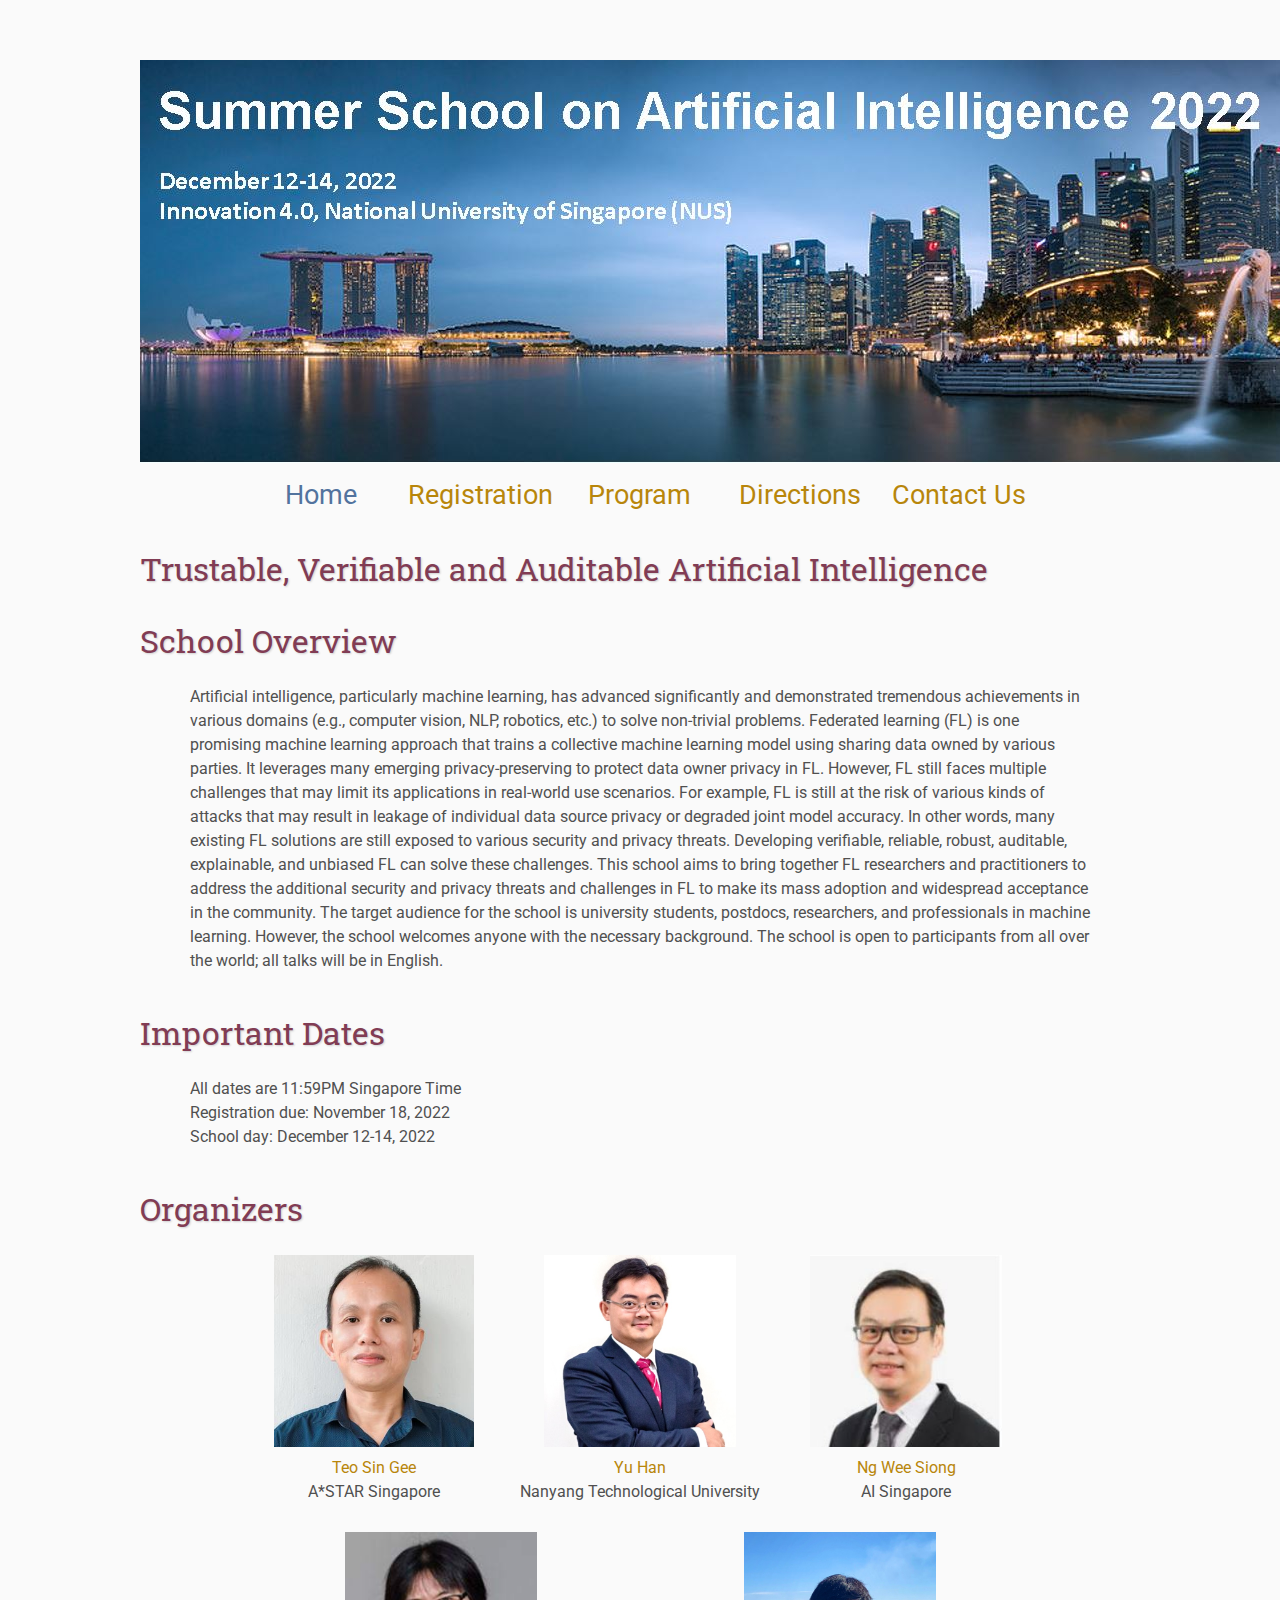
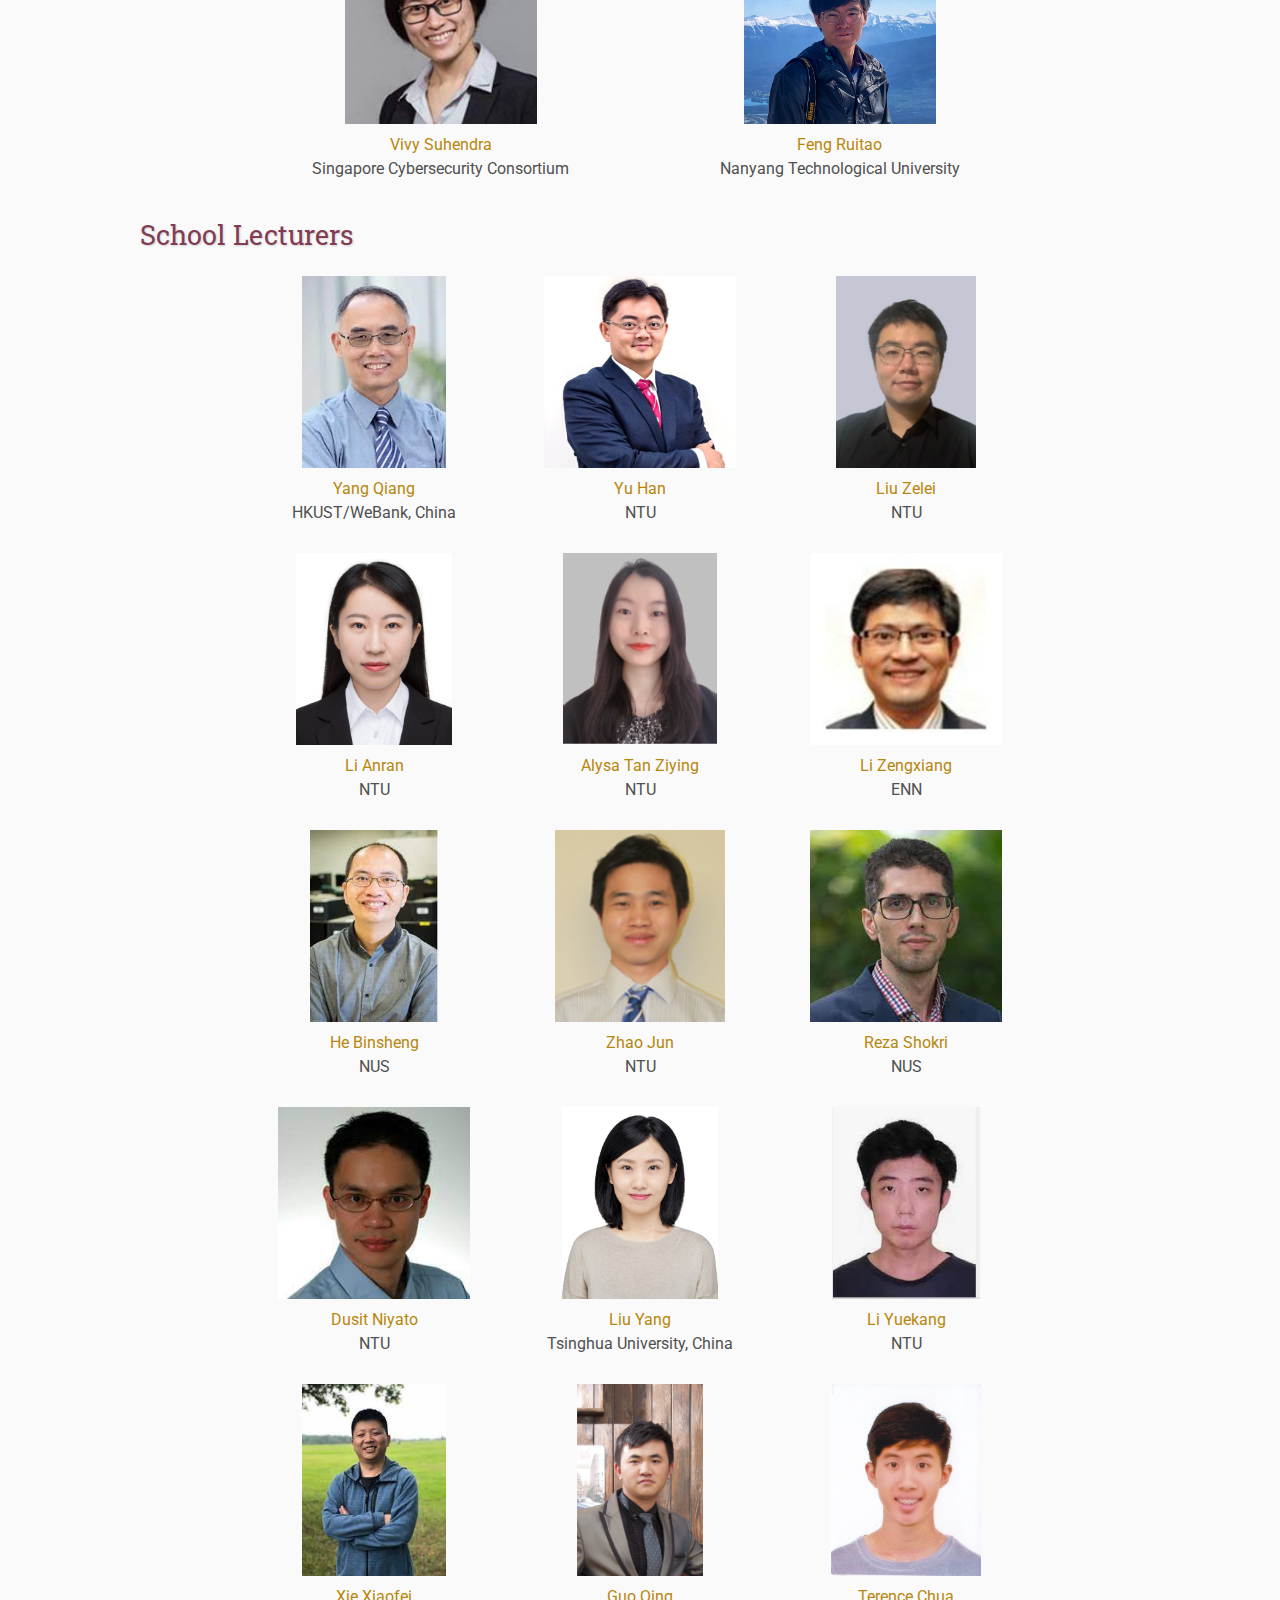
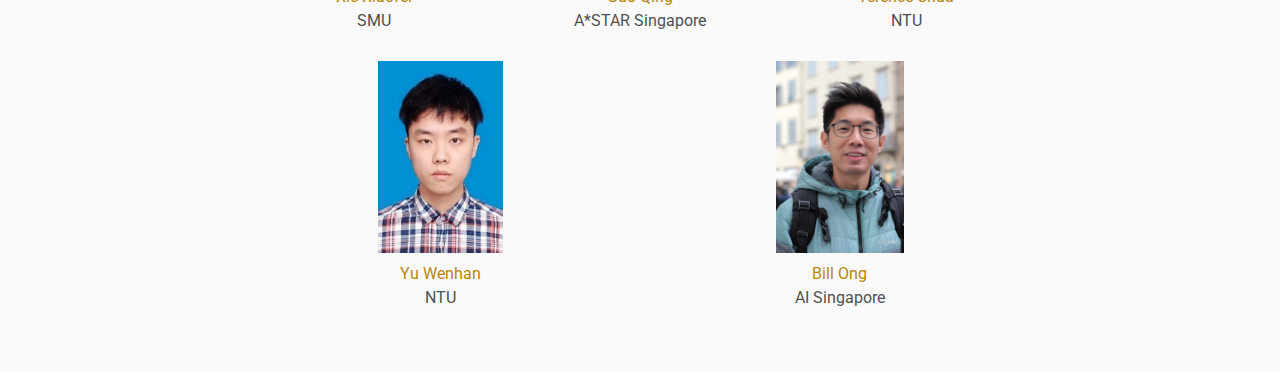
<file: index.html>
<!DOCTYPE html>
<html lang='en'>

<head>
    <base href=".">
    <link rel="shortcut icon" type="image/png" href="assets/favicon.png"/>
    <link rel="stylesheet" type="text/css" media="all" href="assets/main.css"/>
    <meta name="description" content="2nd AI Technology School 2022">
    <meta name="resource-type" content="document">
    <meta name="distribution" content="global">
    <meta name="KeyWords" content="Conference">
    <title>Summer School on Artifical Intelligence 2022</title>
</head>

<body>

    <div class="banner">
        <img src="assets/banner3.jpg" alt="AI Summer School Banner">
       
    </div>

    <table class="navigation">
        <tr>
            <td class="navigation">
                <a class="current" title="Summer School Home Page" href=".">Home</a>
            </td>
            <td class="navigation">
                <a title="Register for the School" href="registration">Registration</a>
            </td>
            <td class="navigation">
                <a title="School Program" href="program">Program</a> 
            </td>
            <td class="navigation">
                <a title="Directions to the School" href="directions">Directions</a>
            </td>
			 <td class="navigation">
                <a title="Contact Us" href="contact">Contact Us</a>
            </td>
            <!--<td class="navigation">
                <a title="Conference Flyer" href="flyer">Flyer</a>
            </td>-->
        </tr>
    </table>

    <h2>Trustable, Verifiable and Auditable Artificial Intelligence</h2>
    <h2>School Overview</h2>
    <p>
      Artificial intelligence, particularly machine learning, has advanced significantly and demonstrated tremendous achievements in various domains (e.g., computer vision, NLP, robotics, etc.) to solve non-trivial problems. Federated learning (FL) is one promising machine learning approach that trains a collective machine learning model using sharing data owned by various parties. It leverages many emerging privacy-preserving to protect data owner privacy in FL. However, FL still faces multiple challenges that may limit its applications in real-world use scenarios. For example, FL is still at the risk of various kinds of attacks that may result in leakage of individual data source privacy or degraded joint model accuracy. In other words, many existing FL solutions are still exposed to various security and privacy threats. Developing verifiable, reliable, robust, auditable, explainable, and unbiased FL can solve these challenges. This school aims to bring together FL researchers and practitioners to address the additional security and privacy threats and challenges in FL to make its mass adoption and widespread acceptance in the community. The target audience for the school is university students, postdocs, researchers, and professionals in machine learning. However, the school welcomes anyone with the necessary background. The school is open to participants from all over the world; all talks will be in English. 
    </p>
    <h2>Important Dates</h2>
	<p>
     All dates are 11:59PM Singapore Time<br/>
     Registration due: November 18, 2022<br/>
     School day: December 12-14, 2022<br/>
	</p>
   

    <h2>Organizers</h2>
    
    <table class="sponsors">
        <tr>
            <td class="sponsor">
                <img src="assets/sgteo.jpg" alt="singee" style="width:auto; height:192px">
            </td>
            <td class="sponsor">
                <img src="assets/yuhan.jpg" alt="han" style="width:auto; height:192px">
            </td>
			<td class="sponsor">
                <img src="assets/weesiong2.jpg" alt="weesiong" style="width:auto; height:192px">
            </td>
        </tr>
        <tr>
            <td class="sponsor">
                <a href="">Teo Sin Gee</a><br>
                A*STAR Singapore
            </td>
            <td class="sponsor">
                <a href=""> Yu Han</a><br>
                Nanyang Technological University
            </td>
			 <td class="sponsor">
                <a href=""> Ng Wee Siong</a><br>
                AI Singapore
            </td>
			 
        </tr>
		</table>
		
		<table class="sponsors">
        
        <tr>
		    <td class="sponsor">
                <img src="assets/vivysuhendra.jpg" alt="vivy" style="width:auto; height:192px">
            </td>
            <td class="sponsor">
                <img src="assets/rfeng.jpg" alt="ruitao" style="width:auto; height:192px">
            </td>
           
        </tr>
        <tr>
           
            <td class="sponsor">
                <a href="">Vivy Suhendra</a><br>
                Singapore Cybersecurity Consortium
            </td>
			 <td class="sponsor">
                <a href=""> Feng Ruitao</a><br>
                Nanyang Technological University
            </td>
        </tr>
    </table>

    <h3>School Lecturers</h3>
       <table class="sponsors">
           <tr>
                <td class="sponsor">                
                    <img src="assets/qiangyang.jpg" alt="qianyang" style="width:auto; height:192px""><br>
                </td>
                <td class="sponsor">
                    <img src="assets/yuhan.jpg" alt="yuhan" style="width:auto; height:192px"><br>
                </td>
                <td class="sponsor">
                    <img src="assets/zelei.jpg" alt="zelei" style="width:auto; height:192px"><br>
                </td>
           </tr>
           <tr>
                <td class="sponsor">                
                    <a href="">Yang Qiang</a><br>
                     HKUST/WeBank, China
                </td>
                <td class="sponsor">
                    <a href="">Yu Han</a><br>
                    NTU
                </td>
                <td class="sponsor">
                    <a href="">Liu Zelei</a><br>
				    NTU
                </td>
            </tr>
         </table>
		 

           <table class="sponsors">
           <tr>
                <td class="sponsor">                
                    <img src="assets/anran.jpg" alt="anran" style="width:auto; height:192px"><br>
                </td>
                <td class="sponsor">
                    <img src="assets/Alysa.png" alt="ziying" style="width:auto; height:192px"><br>
                </td>
                <td class="sponsor">
                    <img src="assets/Zengxiang.jpg" alt="zengxiang" style="width:auto; height:192px"><br>
                </td>
           </tr>
           <tr>
                <td class="sponsor">                
                    <a href="">Li Anran</a><br>
                    NTU
                </td>
                <td class="sponsor">
                    <a href="">Alysa Tan Ziying</a><br>
                    NTU
                </td>
                <td class="sponsor">
                    <a href="">Li Zengxiang</a><br>
				    ENN
                </td>
            </tr>
         </table>
		 
		   <table class="sponsors">
           <tr>
                <td class="sponsor">                
                    <img src="assets/hebinsheng.jpg" alt="binsheng" style="width:auto; height:192px"><br>
                </td>
                <td class="sponsor">
                    <img src="assets/junzhao.png" alt="zhaojun" style="width:auto; height:192px"><br>
                </td>
                <td class="sponsor">
                    <img src="assets/rezashokri.jpg" alt="rezashokri" style="width:auto; height:192px"><br>
                </td>
           </tr>
           <tr>
                <td class="sponsor">                
                    <a href="">He Binsheng</a><br>
                     NUS
                </td>
                <td class="sponsor">
                    <a href="">Zhao Jun</a><br>
					NTU
                </td>
                <td class="sponsor">
                    <a href="">Reza Shokri</a><br>
				    NUS
                </td>
            </tr>
         </table>
		 
		 <table class="sponsors">
           <tr>
                <td class="sponsor">                
                    <img src="assets/dusit.jpg" alt="dusit" style="width:auto; height:192px"><br>
                </td>
                <td class="sponsor">
                    <img src="assets/liuyang.jpg" alt="liuyang" style="width:auto; height:192px"><br>
                </td>
                <td class="sponsor">
                    <img src="assets/liyuekang2.jpg" alt="yuekang" style="width:auto; height:192px"><br>
                </td>
           </tr>
           <tr>
                <td class="sponsor">                
                    <a href="">Dusit Niyato</a><br>
                     NTU
                </td>
                <td class="sponsor">
                    <a href="">Liu Yang</a><br>
                    Tsinghua University, China
                </td>
                <td class="sponsor">
                    <a href="">Li Yuekang</a><br>
					NTU
                </td>
            </tr>
         </table>
    
         <table class="sponsors">
           <tr>
                <td class="sponsor">                
                    <img src="assets/xiexiaofei.jpg" alt="xiaofei" style="width:auto; height:192px"><br>
                </td>
                <td class="sponsor">
                    <img src="assets/gq.png" alt="guoqing" style="width:auto; height:192px"><br>
                </td>
				<td class="sponsor">
                    <img src="assets/Terence.jpg" alt="terence" style="width:auto; height:192px"><br>
                </td>
           </tr>
           <tr>
                <td class="sponsor">                
                    <a href="">Xie Xiaofei</a><br>
                     SMU
                </td>
                <td class="sponsor">
                    <a href="">Guo Qing</a><br>
                     A*STAR Singapore
                </td>
				<td class="sponsor">
                    <a href="">Terence Chua</a><br>
                    NTU
                </td>
            </tr>
         </table>
		 
		  <table class="sponsors">
           <tr>
                <td class="sponsor">                
                    <img src="assets/wenhan.jpg" alt="wenhan" style="width:auto; height:192px"><br>
                </td>
				<td class="sponsor">                
                    <img src="assets/billong.jpg" alt="billong" style="width:auto; height:192px"><br>
                </td>
           </tr>
           <tr>
				<td class="sponsor">
                    <a href="">Yu Wenhan</a><br>
                    NTU
                </td>
				<td class="sponsor">
                    <a href="">Bill Ong</a><br>
                    AI Singapore
                </td>
            </tr>
         </table>


    
    <!--<footer>
        &copy; Conference Organizers
        &nbsp;|&nbsp; Design by <a href="https://github.com/mikepierce">Mike Pierce</a>
    </footer>>

</body>
</html>
</file>
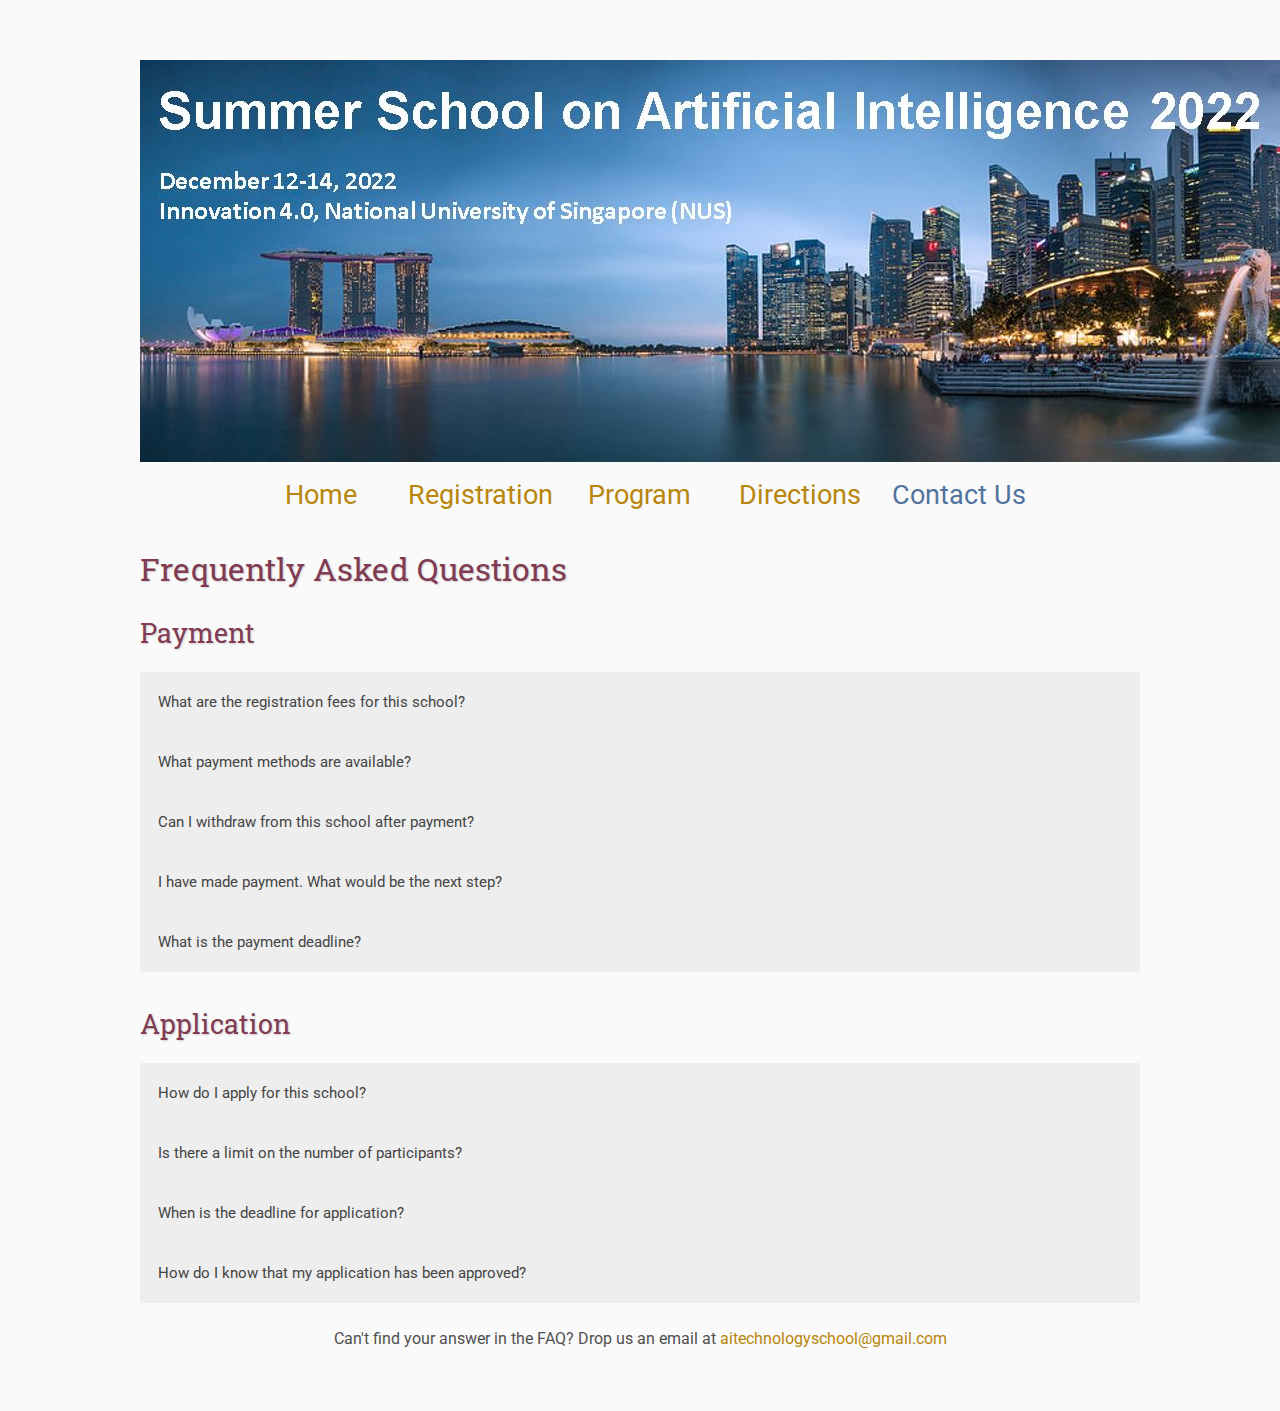
<file: contact/index.html>
<!DOCTYPE html>
<html lang='en'>

<head>
    <base href="..">
    <link rel="shortcut icon" type="image/png" href="assets/favicon.png"/>
    <link rel="stylesheet" type="text/css" media="all" href="assets/main.css"/>
    <meta name="description" content="Conference Template">
    <meta name="resource-type" content="document">
    <meta name="distribution" content="global">
    <meta name="KeyWords" content="Conference">
    <title>Contact Us</title>
	
	<meta name="viewport" content="width=device-width, initial-scale=1">
	<style>
	.accordion {
	  background-color: #eee;
	  color: #444;
	  cursor: pointer;
	  padding: 18px;
	  width: 100%;
	  border: none;
	  text-align: left;
	  outline: none;
	  font-size: 15px;
	  transition: 0.4s;
	}

	.active, .accordion:hover {
	  background-color: #ccc; 
	}

	.panel {
	  padding: 0 18px;
	  display: none;
	  background-color: white;
	  overflow: hidden;
	}
	</style>
	
</head>

<body>

    <div class="banner">
        <img src="assets/banner3.jpg" alt="AI Summer School Banner">
    </div>

    <table class="navigation">
        <tr>
            <td class="navigation">
                <a title="Summer School Home Page" href=".">Home</a>
            </td>
            <td class="navigation">
                <a title="Register for the School" href="registration">Registration</a>
            </td>
            <td class="navigation">
                <a title="School Program" href="program">Program</a> 
            </td>
            <td class="navigation">
                <a title="Directions to the School" href="directions">Directions</a>
            </td>
			<td class="navigation">
                <a class="current" title="Contact Us" href="contact">Contact Us</a>
            </td>
            <!--<td class="navigation">
                <a title="Conference Flyer" href="flyer">Flyer</a>
            </td>-->
        </tr>
    </table>


    <h2>Frequently Asked Questions</h2>
	<h3>Payment</h3>
	<button class="accordion">What are the registration fees for this school?</button>
	<div class="panel">
	<p>The registration fees (incl. GST) are S$30 for students, S$80 for university/academic researchers and S$120 for others such as industry professionals.</p>
	</div>
	
	<button class="accordion">What payment methods are available?</button>
	<div class="panel">
	<p>We currently only accept payment through Visa/Mastercard/American Express/PayNow/Alipay. You may make payment on the Registration page. Please note that payment currency is in SINGAPORE DOLLAR (SGD)</p>
	</div>
	
    <button class="accordion">Can I withdraw from this school after payment?</button>
	<div class="panel">
	<p>You may withdraw from this school after the payment process, please email our team to inform them so that we can open the spot to other interested participants. However, please note that no refunds will be considered after payment.</p>
	</div>
	
	<button class="accordion">I have made payment. What would be the next step?</button>
	<div class="panel">
	<p>Please wait while we verify your payment. Upon payment verification, we will send you more details via email.</p>
	</div>
	
	<button class="accordion">What is the payment deadline?</button>
	<div class="panel">
	<p>Payment of the registration fees are due by 30 November 2022.</p>
	</div>
    <br/>
	<h3>Application</h3>
	
	<button class="accordion">How do I apply for this school?</button>
	<div class="panel">
	<p>Click on the Registration and make a payment.</p>
	</div>
	
	<button class="accordion">Is there a limit on the number of participants?</button>
	<div class="panel">
	<p>Places are limited, but we will try to accommodate as many applicants as possible.</p>
	</div>
	
	<button class="accordion">When is the deadline for application?</button>
	<div class="panel">
	<p>The deadline is 30 November 2022. Applications received after the closing date will be subject to availability.</p>
	</div>
	
	<button class="accordion">How do I know that my application has been approved?</button>
	<div class="panel">
	<p>Your application is approved once your registration payment is successful.</p>
	</div>
	
	
<p>
<center>
Can&#x27;t find your answer in the FAQ? Drop us an email at <a href="mailto:aitechnologyschool@gmail.com" target="_blank" rel="noreferrer">aitechnologyschool@gmail.com</a></div>
</center>
</p>
	<!--p>
    
    </p-->

    <!--iframe class="directions" src="https://www.google.com/maps/embed?pb=!1m18!1m12!1m3!1d134998.56138929052!2d-121.98776790326531!3d37.869213445646146!2m3!1f0!2f0!3f0!3m2!1i1024!2i768!4f13.1!3m3!1m2!1s0x808ff431db2f96d1%3A0x8b99d90a20aa67de!2sMt+Diablo!5e0!3m2!1sen!2sus!4v1561787340910!5m2!1sen!2sus"></iframe-->

    <!--<img class="center" src="assets/kitten4.jpg" alt="This is just a kitten right now" id="kitten">-->


<script>
var acc = document.getElementsByClassName("accordion");
var i;

for (i = 0; i < acc.length; i++) {
  acc[i].addEventListener("click", function() {
    this.classList.toggle("active");
    var panel = this.nextElementSibling;
    if (panel.style.display === "block") {
      panel.style.display = "none";
    } else {
      panel.style.display = "block";
    }
  });
}
</script>
</body>
</html>
</file>
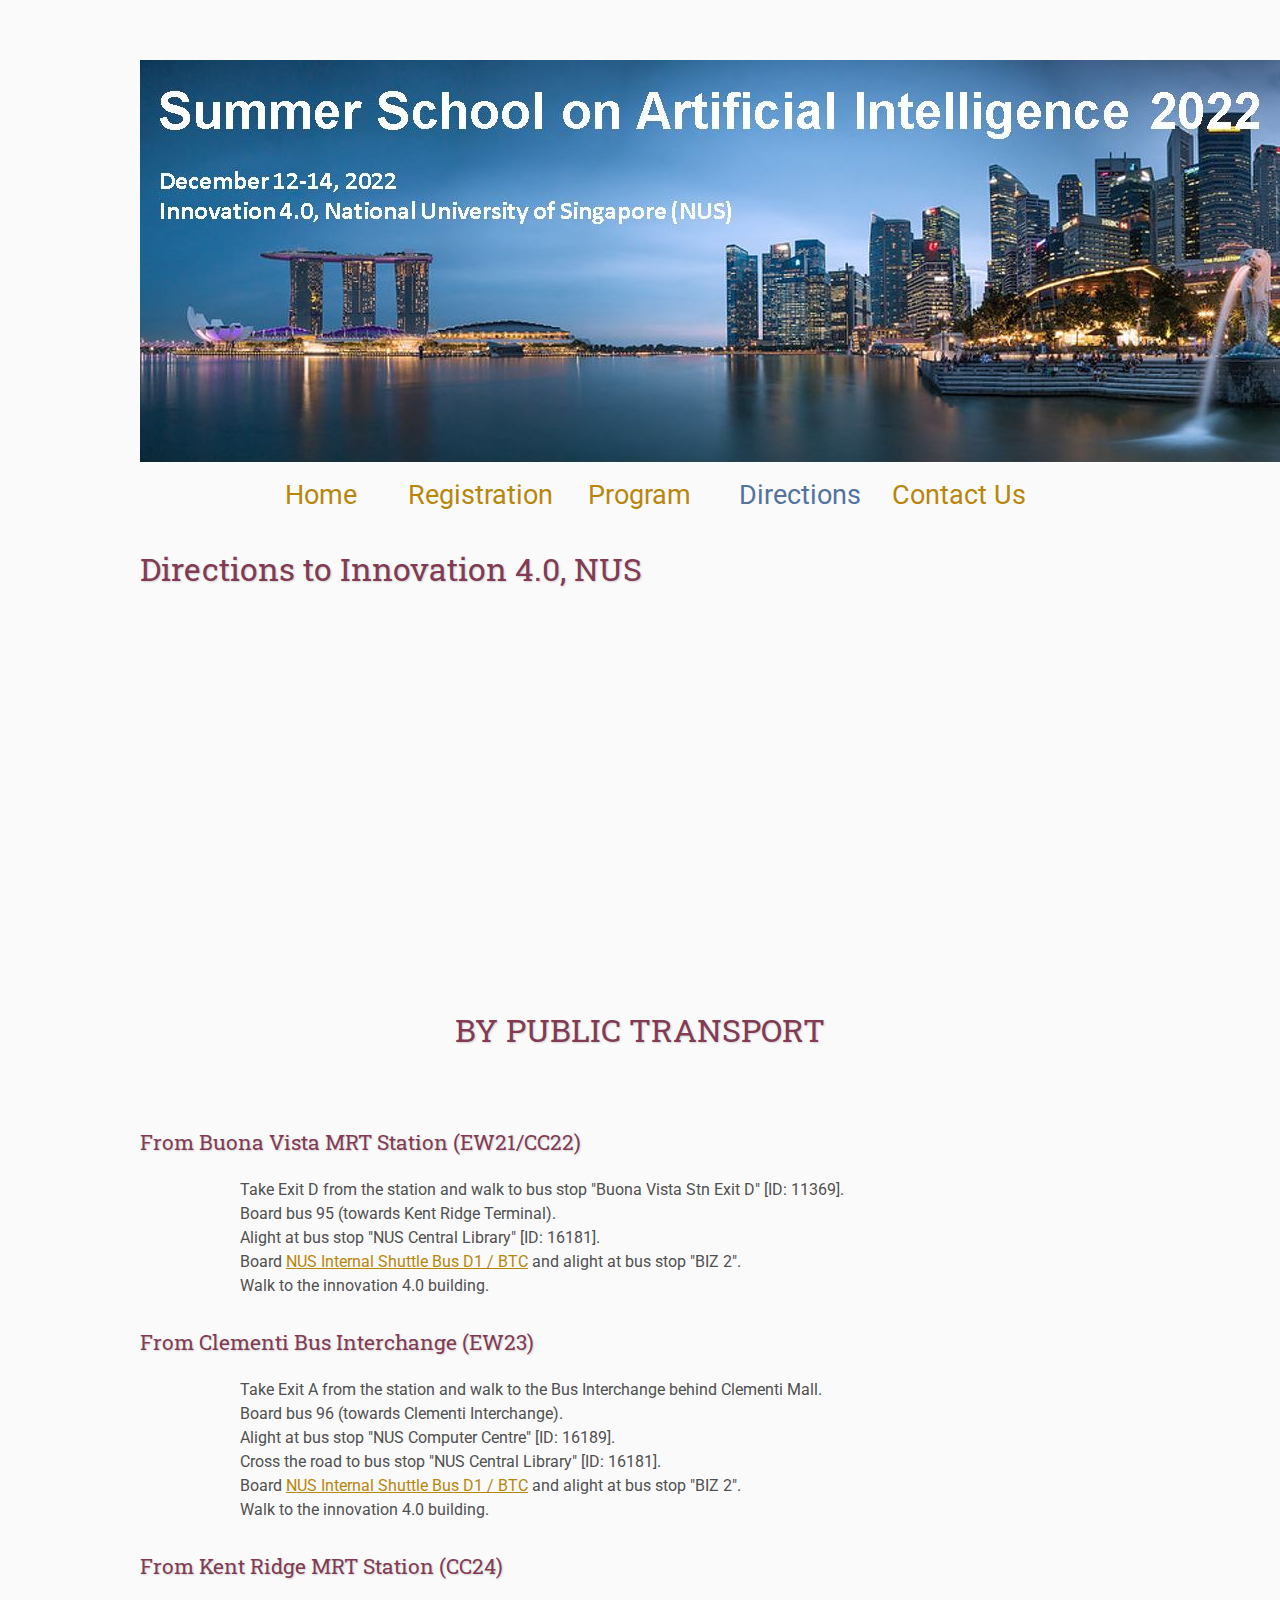
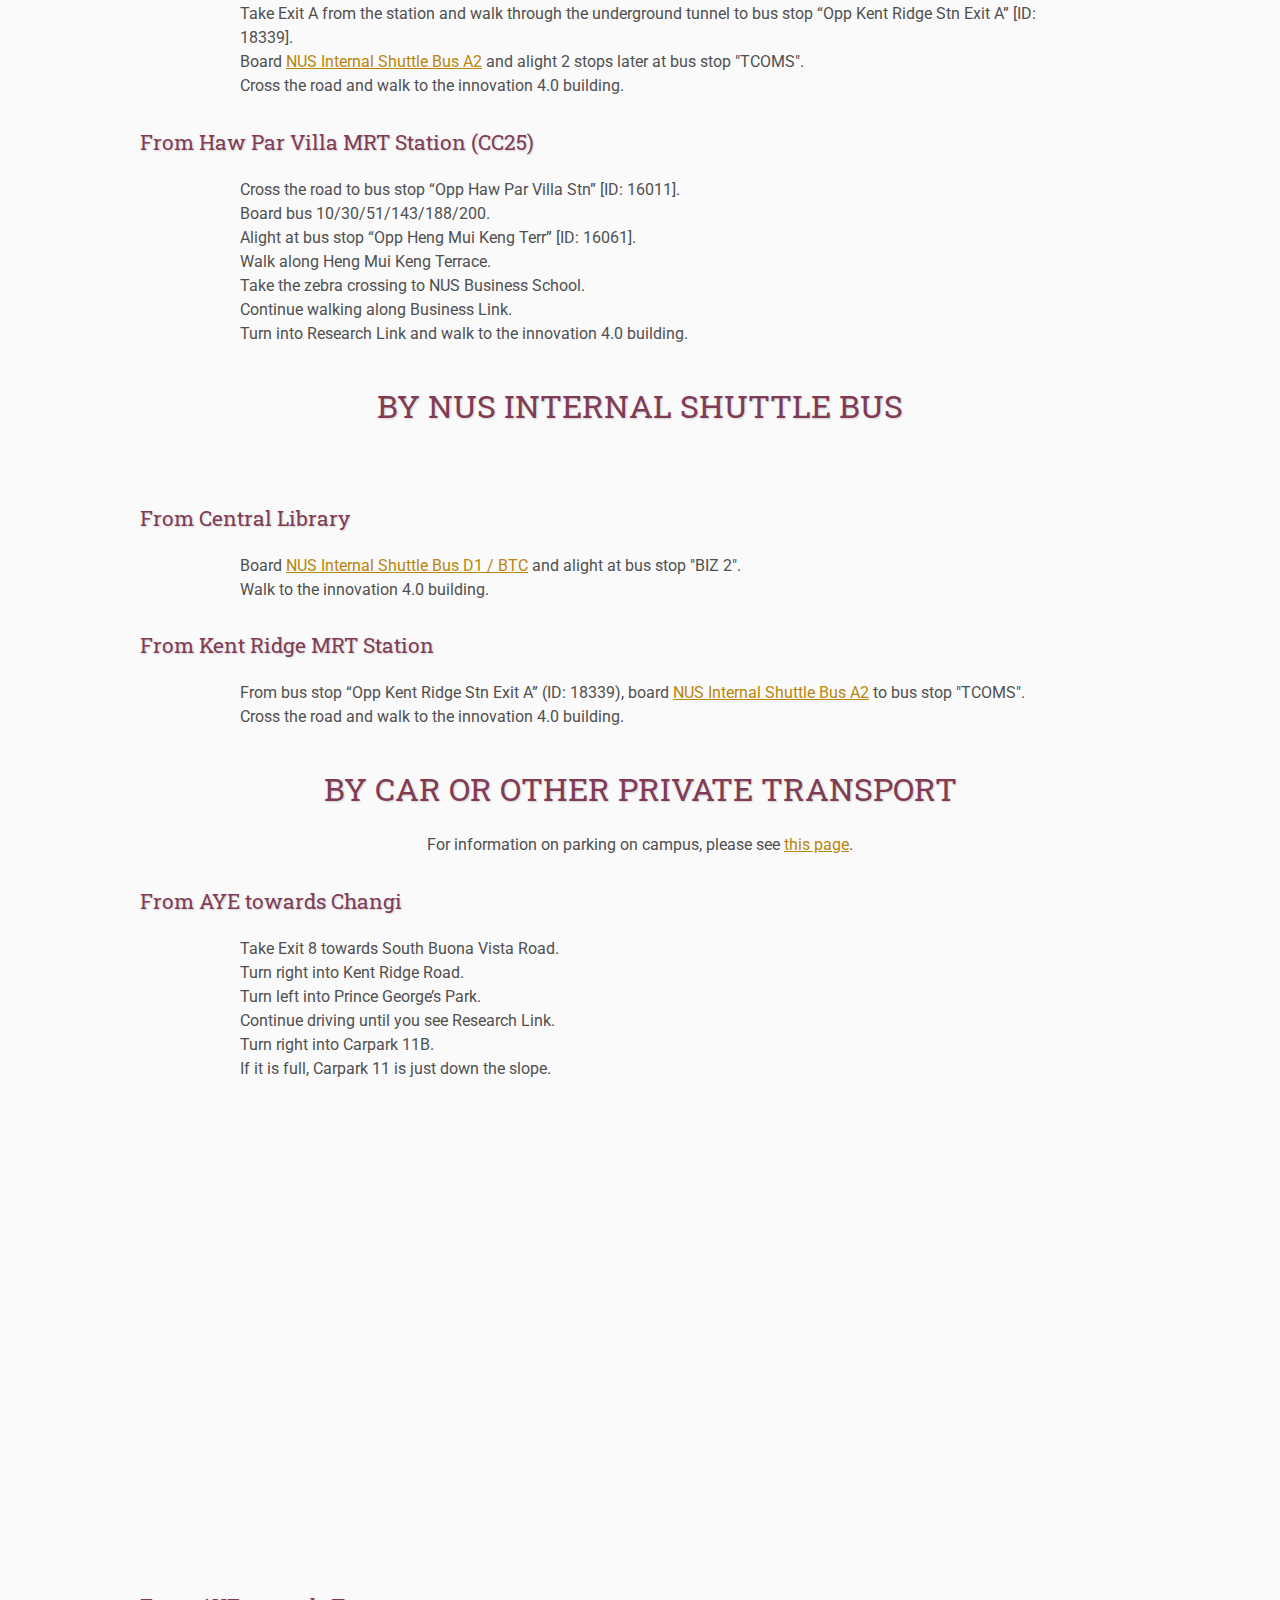
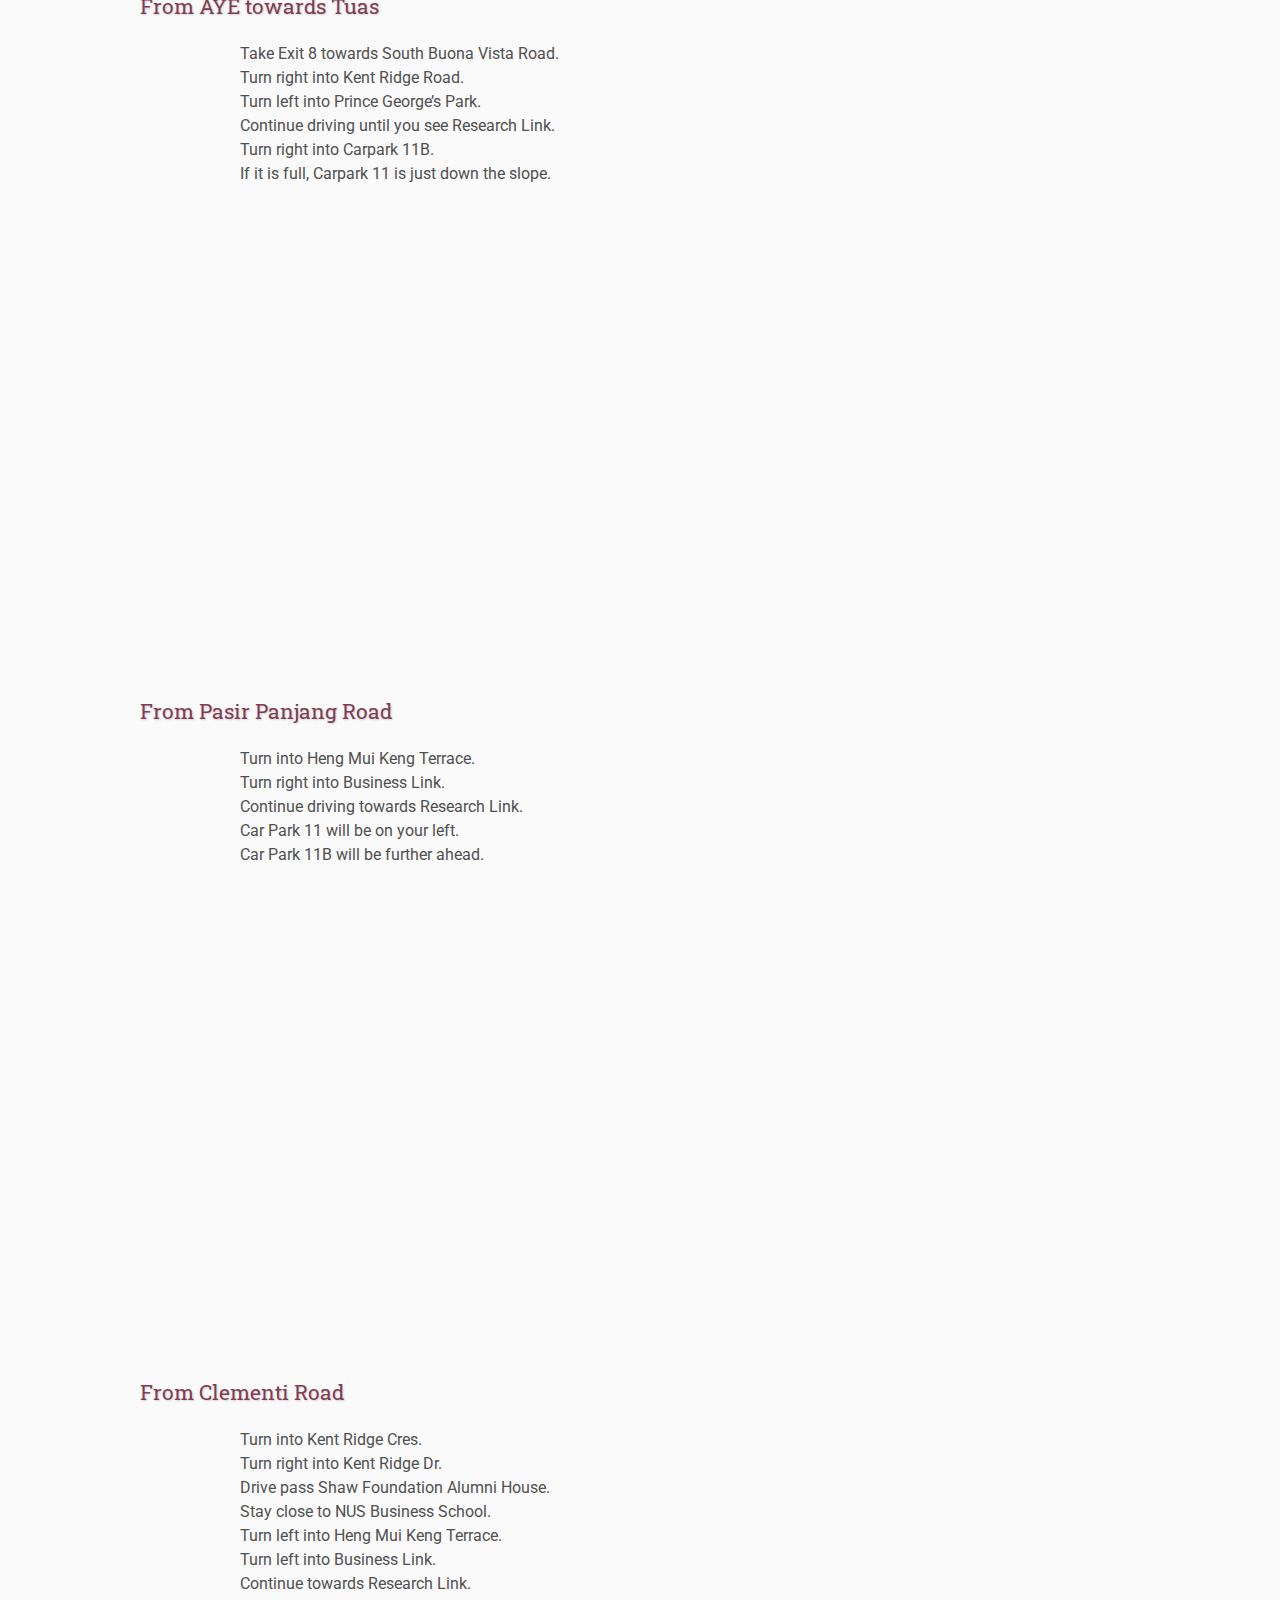
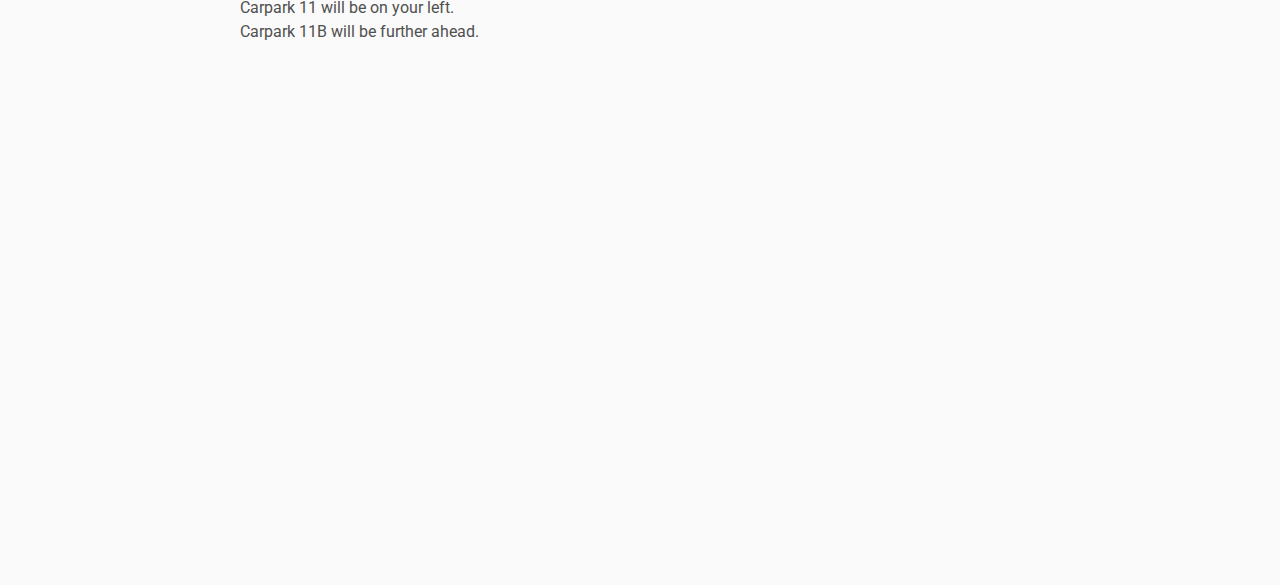
<file: directions/index.html>
<!DOCTYPE html>
<html lang='en'>

<head>
    <base href="..">
    <link rel="shortcut icon" type="image/png" href="assets/favicon.png"/>
    <link rel="stylesheet" type="text/css" media="all" href="assets/main.css"/>
    <meta name="description" content="Conference Template">
    <meta name="resource-type" content="document">
    <meta name="distribution" content="global">
    <meta name="KeyWords" content="Conference">
    <title>Directions</title>
</head>

<body>

    <div class="banner">
        <img src="assets/banner3.jpg" alt="AI Summer School Banner">
    </div>

    <table class="navigation">
        <tr>
            <td class="navigation">
                <a title="Summer School Home Page" href=".">Home</a>
            </td>
            <td class="navigation">
                <a title="Register for the School" href="registration">Registration</a>
            </td>
            <td class="navigation">
                <a title="School Program" href="program">Program</a> 
            </td>
            <td class="navigation">
                <a class="current" title="Directions to the School" href="directions">Directions</a>
            </td>
			<td class="navigation">
                <a title="Contact Us" href="contact">Contact Us</a>
            </td>
            <!--<td class="navigation">
                <a title="Conference Flyer" href="flyer">Flyer</a>
            </td>-->
        </tr>
    </table>


    <h2>Directions to Innovation 4.0, NUS </h2>
    <!--p>
    
    </p-->

    <!--iframe class="directions" src="https://www.google.com/maps/embed?pb=!1m18!1m12!1m3!1d134998.56138929052!2d-121.98776790326531!3d37.869213445646146!2m3!1f0!2f0!3f0!3m2!1i1024!2i768!4f13.1!3m3!1m2!1s0x808ff431db2f96d1%3A0x8b99d90a20aa67de!2sMt+Diablo!5e0!3m2!1sen!2sus!4v1561787340910!5m2!1sen!2sus"></iframe-->

    <!--<img class="center" src="assets/kitten4.jpg" alt="This is just a kitten right now" id="kitten">-->
	
	<div class="fl-col-group fl-node-6115044843bfb" data-node="6115044843bfb">
			<div class="fl-col fl-node-6115044843bfc" data-node="6115044843bfc">
	<div class="fl-col-content fl-node-content">
	<div class="fl-module fl-module-html fl-node-6115044843bfd" data-node="6115044843bfd">
	<div class="fl-module-content fl-node-content">
		<div class="fl-html">
	<div style="text-align:center"><iframe loading="lazy" src="https://www.google.com/maps/embed?pb=!1m18!1m12!1m3!1d3988.7998434414762!2d103.77338061534714!3d1.2946306990557506!2m3!1f0!2f0!3f0!3m2!1i1024!2i768!4f13.1!3m3!1m2!1s0x31da1a55fb9d8d4d%3A0x197d371d32b32f23!2s3+Research+Link%2C+Singapore+117602!5e0!3m2!1sen!2ssg!4v1523242266899" width="600" height="350" frameborder="0" allowfullscreen="allowfullscreen"></iframe></div></div>
	</div>
</div>
	</div>
</div>
			<div class="fl-col fl-node-6115044843bfe fl-col-small" data-node="6115044843bfe">
	<div class="fl-col-content fl-node-content">
	<div class="fl-module fl-module-rich-text fl-node-6115044843bff" data-node="6115044843bff">
	<div class="fl-module-content fl-node-content">
	</div>
</div>
	</div>
</div>
	</div>
		</div>
	</div>
</div>
<div id="public" class="fl-row fl-row-fixed-width fl-row-bg-none fl-node-5ee9d3fd66a4c" data-node="5ee9d3fd66a4c">
	<div class="fl-row-content-wrap">
						<div class="fl-row-content fl-row-fixed-width fl-node-content">
		
<div class="fl-col-group fl-node-5ee9d3fd6fd6c" data-node="5ee9d3fd6fd6c">
			<div id="public" class="fl-col fl-node-5ee9d3fd6fe32" data-node="5ee9d3fd6fe32">
	<div class="fl-col-content fl-node-content">
	<div class="fl-module fl-module-rich-text fl-node-5ee9d4033699b" data-node="5ee9d4033699b">
	<div class="fl-module-content fl-node-content">
		<div class="fl-rich-text">
	<h2 align="center">BY PUBLIC TRANSPORT</h2>
<p>&nbsp;</p>
<h4>From Buona Vista MRT Station (EW21/CC22)</h4>
<div class="pdirection">
<ul>
<li>Take Exit D from the station and walk to bus stop "Buona Vista Stn Exit D" [ID: 11369].</li>
<li>Board bus 95 (towards Kent Ridge Terminal).</li>
<li>Alight at bus stop "NUS Central Library" [ID: 16181].</li>
<li>Board <a href="https://uci.nus.edu.sg/oca/transport-logistics-carpark/getting-around-nus/" target="_blank" rel="noopener noreferrer">NUS Internal Shuttle Bus D1 / BTC</a> and alight at bus stop "BIZ 2".</li>
<li>Walk to the innovation 4.0 building.</li>
</ul>
</div>
<h4>From Clementi Bus Interchange (EW23)</h4>
<div class="pdirection">
<ul>
<li>Take Exit A from the station and walk to the Bus Interchange behind Clementi Mall.</li>
<li>Board bus 96 (towards Clementi Interchange).</li>
<li>Alight at bus stop "NUS Computer Centre" [ID: 16189].</li>
<li>Cross the road to bus stop "NUS Central Library" [ID: 16181].</li>
<li>Board <a href="https://uci.nus.edu.sg/oca/transport-logistics-carpark/getting-around-nus/" target="_blank" rel="noopener noreferrer">NUS Internal Shuttle Bus D1 / BTC</a> and alight at bus stop "BIZ 2".</li>
<li>Walk to the innovation 4.0 building.</li>
</ul>
</div>
<h4>From Kent Ridge MRT Station (CC24)</h4>
<div class="pdirection">
<ul>
<li>Take Exit A from the station and walk through the underground tunnel to bus stop “Opp Kent Ridge Stn Exit A” [ID: 18339].</li>
<li>Board <a href="https://uci.nus.edu.sg/oca/transport-logistics-carpark/getting-around-nus/" target="_blank" rel="noopener noreferrer">NUS Internal Shuttle Bus A2</a> and alight 2 stops later at bus stop "TCOMS".</li>
<li>Cross the road and walk to the innovation 4.0 building.</li>
</ul>
</div>
<h4>From Haw Par Villa MRT Station (CC25)</h4>
<div class="pdirection">
<ul>
<li>Cross the road to bus stop “Opp Haw Par Villa Stn” [ID: 16011].</li>
<li>Board bus 10/30/51/143/188/200.</li>
<li>Alight at bus stop “Opp Heng Mui Keng Terr” [ID: 16061].</li>
<li>Walk along Heng Mui Keng Terrace.</li>
<li>Take the zebra crossing to NUS Business School.</li>
<li>Continue walking along Business Link.</li>
<li>Turn into Research Link and walk to the innovation 4.0 building.</li>
</ul>
</div>
</div>
	</div>
</div>
	</div>
</div>
	</div>
		</div>
	</div>
</div>
<div id="shuttle" class="fl-row fl-row-fixed-width fl-row-bg-none fl-node-5ee9d475c0c8b" data-node="5ee9d475c0c8b">
	<div class="fl-row-content-wrap">
						<div class="fl-row-content fl-row-fixed-width fl-node-content">
		
<div class="fl-col-group fl-node-5ee9d475c8870" data-node="5ee9d475c8870">
			<div class="fl-col fl-node-5ee9d475c88f3" data-node="5ee9d475c88f3">
	<div class="fl-col-content fl-node-content">
	<div id="shuttle" class="fl-module fl-module-rich-text fl-node-5ee9d4794388f" data-node="5ee9d4794388f">
	<div class="fl-module-content fl-node-content">
		<div class="fl-rich-text">
	<h2 align="center">BY NUS INTERNAL SHUTTLE BUS</h2>
<p>&nbsp;</p>
<h4>From Central Library</h4>
<ul>
<li>Board <a href="https://uci.nus.edu.sg/oca/transport-logistics-carpark/getting-around-nus/" target="_blank" rel="noopener noreferrer">NUS Internal Shuttle Bus D1 / BTC</a> and alight at bus stop "BIZ 2".</li>
<li>Walk to the innovation 4.0 building.</li>
</ul>
<h4>From Kent Ridge MRT Station</h4>
<ul>
<li>From bus stop “Opp Kent Ridge Stn Exit A” (ID: 18339), board <a href="https://uci.nus.edu.sg/oca/transport-logistics-carpark/getting-around-nus/" target="_blank" rel="noopener noreferrer">NUS Internal Shuttle Bus A2</a> to bus stop "TCOMS".</li>
<li>Cross the road and walk to the innovation 4.0 building.</li>
</ul>
</div>
	</div>
</div>
	</div>
</div>
	</div>
		</div>
	</div>
</div>
<div id="car" class="fl-row fl-row-fixed-width fl-row-bg-none fl-node-5ee9d4ad74530" data-node="5ee9d4ad74530">
	<div class="fl-row-content-wrap">
						<div class="fl-row-content fl-row-fixed-width fl-node-content">
		
<div class="fl-col-group fl-node-5ee9d4ad7d39a" data-node="5ee9d4ad7d39a">
			<div class="fl-col fl-node-5ee9d4ad7d41e" data-node="5ee9d4ad7d41e">
	<div class="fl-col-content fl-node-content">
	<div id="car" class="fl-module fl-module-rich-text fl-node-5ee9d4b0c0588" data-node="5ee9d4b0c0588">
	<div class="fl-module-content fl-node-content">
		<div class="fl-rich-text">
	<h2 align="center">BY CAR OR OTHER PRIVATE TRANSPORT</h2>
<p style="text-align: center;">For information on parking on campus, please see <a href="https://uci.nus.edu.sg/oca/transport-logistics-carpark/parking-information/" target="_blank" rel="noopener noreferrer">this page</a>.</p>
</div>
	</div>
</div>
	</div>
</div>
	</div>
		</div>
	</div>
</div>
<div class="fl-row fl-row-fixed-width fl-row-bg-none fl-node-5ee9d4ca6cd85" data-node="5ee9d4ca6cd85">
	<div class="fl-row-content-wrap">
						<div class="fl-row-content fl-row-fixed-width fl-node-content">
		
<div class="fl-col-group fl-node-5ee9d4ca80d1e" data-node="5ee9d4ca80d1e">
			<div class="fl-col fl-node-5ee9d4ca80dcd fl-col-small" data-node="5ee9d4ca80dcd">
	<div class="fl-col-content fl-node-content">
	<div class="fl-module fl-module-rich-text fl-node-5ee9d4cf379ec" data-node="5ee9d4cf379ec">
	<div class="fl-module-content fl-node-content">
		<div class="fl-rich-text">
	<h4>From AYE towards Changi</h4>
<div class="pdirection">
<ul>
<li>Take Exit 8 towards South Buona Vista Road.</li>
<li>Turn right into Kent Ridge Road.</li>
<li>Turn left into Prince George’s Park.</li>
<li>Continue driving until you see Research Link.</li>
<li>Turn right into Carpark 11B.</li>
<li>If it is full, Carpark 11 is just down the slope.</li>
</ul>
</div>
</div>
	</div>
</div>
	</div>
</div>
			<div class="fl-col fl-node-5ee9d4ca80dd0" data-node="5ee9d4ca80dd0">
	<div class="fl-col-content fl-node-content">
	<div class="fl-module fl-module-html fl-node-5ee9d5cab9391" data-node="5ee9d5cab9391">
	<div class="fl-module-content fl-node-content">
		<div class="fl-html">
	<iframe loading="lazy" src="https://www.google.com/maps/embed?pb=!1m26!1m12!1m3!1d3988.8004110159113!2d103.77831146534713!3d1.2942698990560235!2m3!1f0!2f0!3f0!3m2!1i1024!2i768!4f13.1!4m11!3e0!4m3!3m2!1d1.2974561999999998!2d103.7832624!4m5!1s0x31da1a55fb9d8d4d%3A0x197d371d32b32f23!2s3+Research+Link%2C+Singapore+117602!3m2!1d1.2946307!2d103.7755693!5e0!3m2!1sen!2ssg!4v1523243731375" width="600" height="450" frameborder="0" allowfullscreen="allowfullscreen"></iframe></div>
	</div>
</div>
	</div>
</div>
	</div>
		</div>
	</div>
</div>
<div class="fl-row fl-row-fixed-width fl-row-bg-none fl-node-5ee9d4f64c2e6" data-node="5ee9d4f64c2e6">
	<div class="fl-row-content-wrap">
						<div class="fl-row-content fl-row-fixed-width fl-node-content">
		
<div class="fl-col-group fl-node-5ee9d4f65dbdd" data-node="5ee9d4f65dbdd">
			<div class="fl-col fl-node-5ee9d4f65dc9c fl-col-small" data-node="5ee9d4f65dc9c">
	<div class="fl-col-content fl-node-content">
	<div class="fl-module fl-module-rich-text fl-node-5ee9d4fa3b9d5" data-node="5ee9d4fa3b9d5">
	<div class="fl-module-content fl-node-content">
		<div class="fl-rich-text">
	<h4>From AYE towards Tuas</h4>
<div class="pdirection">
<ul>
<li>Take Exit 8 towards South Buona Vista Road.</li>
<li>Turn right into Kent Ridge Road.</li>
<li>Turn left into Prince George’s Park.</li>
<li>Continue driving until you see Research Link.</li>
<li>Turn right into Carpark 11B.</li>
<li>If it is full, Carpark 11 is just down the slope.</li>
</ul>
</div>
</div>
	</div>
</div>
	</div>
</div>
			<div class="fl-col fl-node-5ee9d4f65dca0" data-node="5ee9d4f65dca0">
	<div class="fl-col-content fl-node-content">
	<div class="fl-module fl-module-html fl-node-5ee9d5b560dd5" data-node="5ee9d5b560dd5">
	<div class="fl-module-content fl-node-content">
		<div class="fl-html">
	<iframe loading="lazy" src="https://www.google.com/maps/embed?pb=!1m26!1m12!1m3!1d7977.604691060244!2d103.77760342649862!3d1.2930393962276272!2m3!1f0!2f0!3f0!3m2!1i1024!2i768!4f13.1!4m11!3e0!4m3!3m2!1d1.2923137!2d103.7880117!4m5!1s0x31da1a55fb9d8d4d%3A0x197d371d32b32f23!2s3+Research+Link%2C+Singapore+117602!3m2!1d1.2946307!2d103.7755693!5e0!3m2!1sen!2ssg!4v1523244395127" width="600" height="450" frameborder="0" allowfullscreen="allowfullscreen"></iframe></div>
	</div>
</div>
	</div>
</div>
	</div>
		</div>
	</div>
</div>
<div class="fl-row fl-row-fixed-width fl-row-bg-none fl-node-5ee9d53f2ae1d" data-node="5ee9d53f2ae1d">
	<div class="fl-row-content-wrap">
						<div class="fl-row-content fl-row-fixed-width fl-node-content">
		
<div class="fl-col-group fl-node-5ee9d53f3c4d2" data-node="5ee9d53f3c4d2">
			<div class="fl-col fl-node-5ee9d53f3c5a2 fl-col-small" data-node="5ee9d53f3c5a2">
	<div class="fl-col-content fl-node-content">
	<div class="fl-module fl-module-rich-text fl-node-5ee9d54360a6e" data-node="5ee9d54360a6e">
	<div class="fl-module-content fl-node-content">
		<div class="fl-rich-text">
	<h4>From Pasir Panjang Road</h4>
<div class="pdirection">
<ul>
<li>Turn into Heng Mui Keng Terrace.</li>
<li>Turn right into Business Link.</li>
<li>Continue driving towards Research Link.</li>
<li>Car Park 11 will be on your left.</li>
<li>Car Park 11B will be further ahead.</li>
</ul>
</div>
</div>
	</div>
</div>
	</div>
</div>
			<div class="fl-col fl-node-5ee9d53f3c5a7" data-node="5ee9d53f3c5a7">
	<div class="fl-col-content fl-node-content">
	<div class="fl-module fl-module-html fl-node-5ee9d59b859e4" data-node="5ee9d59b859e4">
	<div class="fl-module-content fl-node-content">
		<div class="fl-html">
	<iframe loading="lazy" src="https://www.google.com/maps/embed?pb=!1m26!1m12!1m3!1d1994.4013282782616!2d103.7733813581978!3d1.2928414497642688!2m3!1f0!2f0!3f0!3m2!1i1024!2i768!4f13.1!4m11!3e0!4m3!3m2!1d1.2907244!2d103.77338209999999!4m5!1s0x31da1a55fb9d8d4d%3A0x197d371d32b32f23!2s3+Research+Link%2C+Singapore+117602!3m2!1d1.2946307!2d103.7755693!5e0!3m2!1sen!2ssg!4v1523244847204" width="600" height="450" frameborder="0" allowfullscreen="allowfullscreen"></iframe></div>
	</div>
</div>
	</div>
</div>
	</div>
		</div>
	</div>
</div>
<div class="fl-row fl-row-fixed-width fl-row-bg-none fl-node-5ee9d54f01da0" data-node="5ee9d54f01da0">
	<div class="fl-row-content-wrap">
						<div class="fl-row-content fl-row-fixed-width fl-node-content">
		
<div class="fl-col-group fl-node-5ee9d54f17b71" data-node="5ee9d54f17b71">
			<div class="fl-col fl-node-5ee9d54f17c8e fl-col-small" data-node="5ee9d54f17c8e">
	<div class="fl-col-content fl-node-content">
	<div class="fl-module fl-module-rich-text fl-node-5ee9d553595a4" data-node="5ee9d553595a4">
	<div class="fl-module-content fl-node-content">
		<div class="fl-rich-text">
	<h4>From Clementi Road</h4>
<div class="pdirection">
<ul>
<li>Turn into Kent Ridge Cres.</li>
<li>Turn right into Kent Ridge Dr.</li>
<li>Drive pass Shaw Foundation Alumni House.</li>
<li>Stay close to NUS Business School.</li>
<li>Turn left into Heng Mui Keng Terrace.</li>
<li>Turn left into Business Link.</li>
<li>Continue towards Research Link.</li>
<li>Carpark 11 will be on your left.</li>
<li>Carpark 11B will be further ahead.</li>
</ul>
</div>
</div>
	</div>
</div>
	</div>
</div>
			<div class="fl-col fl-node-5ee9d54f17c93" data-node="5ee9d54f17c93">
	<div class="fl-col-content fl-node-content">
	<div class="fl-module fl-module-html fl-node-5ee9d58ebd310" data-node="5ee9d58ebd310">
	<div class="fl-module-content fl-node-content">
		<div class="fl-html">
	<iframe loading="lazy" src="https://www.google.com/maps/embed?pb=!1m26!1m12!1m3!1d4225.9863052339115!2d103.76999778770653!3d1.2945475946376086!2m3!1f0!2f0!3f0!3m2!1i1024!2i768!4f13.1!4m11!3e0!4m3!3m2!1d1.2962074!2d103.7700199!4m5!1s0x31da1a55fb9d8d4d%3A0x197d371d32b32f23!2s3+Research+Link%2C+Singapore+117602!3m2!1d1.2946307!2d103.7755693!5e0!3m2!1sen!2ssg!4v1523245085430" width="600" height="450" frameborder="0" allowfullscreen="allowfullscreen"></iframe></div>
	</div>
</div>
	</div>
</div>
	</div>
		</div>
	</div>
</div>
</div>	</div><!-- .entry-content -->

</body>
</html>
</file>
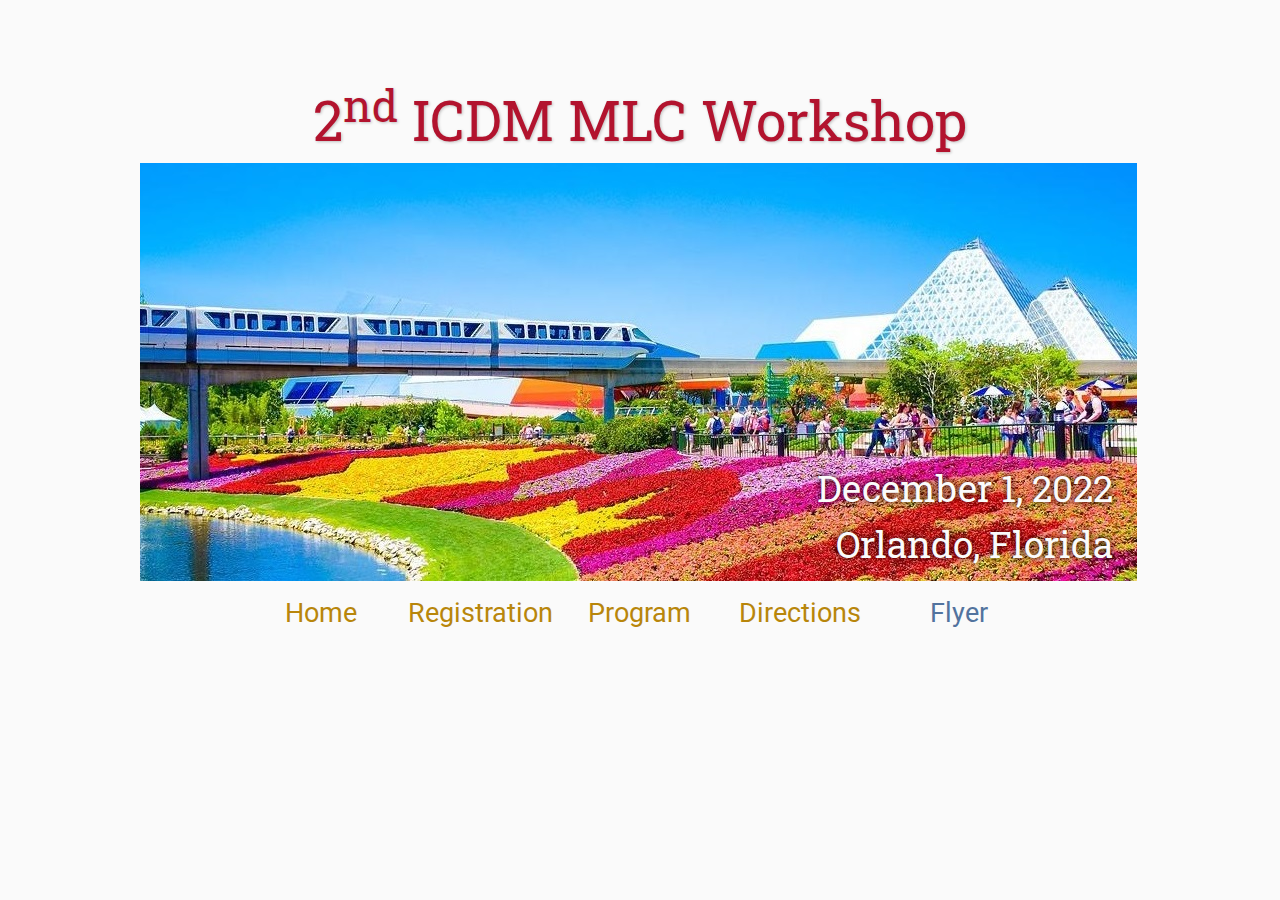
<file: flyer/index.html>
<!DOCTYPE html>
<html lang='en'>

<head>
    <base href="..">
    <link rel="shortcut icon" type="image/png" href="assets/favicon.png"/>
    <link rel="stylesheet" type="text/css" media="all" href="assets/main.css"/>
    <meta name="description" content="Conference Template">
    <meta name="resource-type" content="document">
    <meta name="distribution" content="global">
    <meta name="KeyWords" content="Conference">
    <title>Flyer | Conference Template</title>
</head>

<body>

    <div class="banner">
        <img src="assets/banner.jpg" alt="ML4Cyber Banner">
        <div class="top-left">
            <!--<h1 style="color:red;font-size:65px;">2<sup>nd</sup> ICDM MLC Workshop</h1>-->
            <span class="title1" font-size:40px>2<sup>nd</sup> ICDM MLC Workshop</span>
            <!--<span class="title3">Machine Learning for Cybersecurity (MLC)</span> <span class="year">2022</span>-->
        </div>
        <div class="bottom-right">
            December 1, 2022 <br> Orlando, Florida
        </div>
    </div>

    <table class="navigation">
        <tr>
            <td class="navigation">
                <a title="Conference Home Page" href=".">Home</a>
            </td>
            <td class="navigation">
                <a title="Register for the Conference" href="registration">Registration</a>
            </td>
            <td class="navigation">
                <a title="Conference Program" href="program">Program</a> 
            </td>
            <td class="navigation">
                <a title="Directions to the Conference" href="directions">Directions</a>
            </td>
            <td class="navigation">
                <a class="current" title="Conference Flyer" href="flyer">Flyer</a>
            </td>
        </tr>
    </table>

    <br>


    <!--table class="flyers">
        <tr>
            <td class="flyer">
                <a href="assets/MathConnections-Flyer.pdf">
                    <img src="assets/MathConnections-Flyer.png" alt="MathConnections Color Flyer" style="width:100%">
                </a>
            </td>
            <td class="flyer">
                <a href="assets/MathConnections-FlyerBW.pdf">
                    <img src="assets/MathConnections-FlyerBW.png" alt="MathConnections BW Flyer" style="width:100%">
                </a>
            </td>
        </tr>
    </table-->

</body>
</html>
</file>
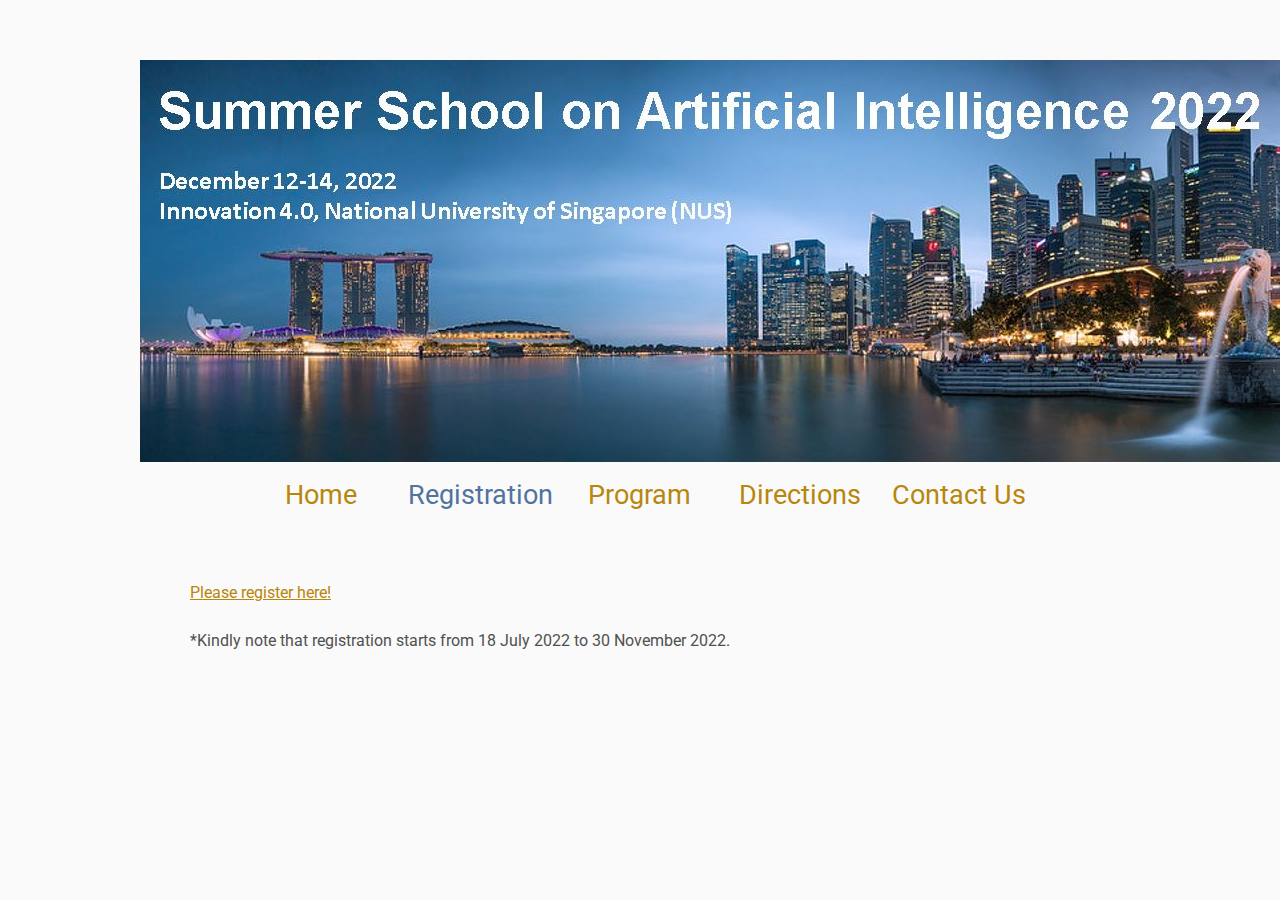
<file: registration/index.html>
<!DOCTYPE html>
<html lang='en'>

<head>
    <base href="..">
    <link rel="shortcut icon" type="image/png" href="assets/favicon.png"/>
    <link rel="stylesheet" type="text/css" media="all" href="assets/main.css"/>
    <meta name="description" content="Conference Template">
    <meta name="resource-type" content="document">
    <meta name="distribution" content="global">
    <meta name="KeyWords" content="Conference">
    <title>Registration</title>
</head>

<body>

      <div class="banner">
        <img src="assets/banner3.jpg" alt="AI Summer School Banner">
    </div>

    <table class="navigation">
        <tr>
            <td class="navigation">
                <a title="Summer School Home Page" href=".">Home</a>
            </td>
            <td class="navigation">
                <a class="current" title="Register for the School" href="registration">Registration</a>
            </td>
            <td class="navigation">
                <a title="School Program" href="program">Program</a> 
            </td>
            <td class="navigation">
                <a title="Directions to the School" href="directions">Directions</a>
            </td>
			 <td class="navigation">
                <a title="Contact Us" href="contact">Contact Us</a>
            </td>
            <!--<td class="navigation">
                <a title="Conference Flyer" href="flyer">Flyer</a>
            </td>-->
        </tr>
    </table>

    <br>

    <p>
        <a href="https://register.comp.nus.edu.sg/cybercamp/">Please register here!</a>
    </p>
    <p>
        *Kindly note that registration starts from 18 July 2022 to 30 November 2022. 
    </p>
    <!--
    <iframe class="registration" src="EMBED LINK FOR GOOGLE FORM HERE"></iframe>
    -->

</body>
</html>
</file>
<file: assets/main.css>
/* main.css */

/* These are the colors and fonts used throughout the webpage.
 * I've listed them here so that a user may easily
 * do a search-and-replace for these to change the site theme.
 *   'Roboto',sans-serif; Font for the title text
 *   'Roboto-Slab',serif; Font for the body text 
 *   #fafafa; Background color of the site
 *   #505050; Foreground (text) color of the site
 *   #52739e; Navy, "Template" in the logo, current page in navigation, special titles in the Program
 *   #b2132e; Reddish, "Conference" in the logo, hover color for links
 *   #813c54; Heading color, titles in the Program
 *   #b8860b; Dark Goldenrod, color for links
 */

@import url('https://fonts.googleapis.com/css?family=Roboto%7CRoboto+Slab');

*{
    border:0;
    font:inherit;
    font-size:1em;
    margin:0;
    padding:0;
    vertical-align:baseline;
}

body{
    background-color: #fafafa;
    background-size: cover;
    background-attachment: fixed;
    color: #505050; 
    text-align:left;
    font-family:'Roboto',sans-serif;
    font-size:1em;
    line-height:1.5em;
    margin: 60px auto;
    width: 1000px;
}

a{color: #b8860b; text-decoration:none;}
a.current{color: #52739e;}
a.current:hover{color: #e82945;}
a:hover{color: #b2132e;}
a:active{color: #e82945;}
h1,h2,h3,h4{clear:left; color: #813c54; margin:1.5em 0em 1em 0em; font-family:'Roboto Slab',serif; text-shadow: 1px 1px 2px #d0d0d0;}
h1{font-size:2.67em;}
h2{font-size:2.00em;}
h3{font-size:1.67em;}
h4{font-size:1.33em;}
h5{clear:left; color: 'black'; margin:1.5em 0em 1em 0em; font-family:'Roboto Slab',serif; text-shadow: 1px 1px 2px #d0d0d0;}
h5{font-size:1em;}
p{list-style:none; margin:24px auto 24px auto; padding:0px; width:900px; text-align:left;}
li a, p a {text-decoration:underline; text-decoration-color:#b8860b;}
ul{list-style:none; margin:24px auto 24px auto; padding:0px; width:800px; text-align:left;}
ul li{list-style:none; margin:0px auto 0px auto; padding:0px; text-align:left;}
i,em{font-style:italic;}
b,strong{font-weight:bold;}
sup{
    vertical-align: super;
    font-size: 0.8em;
    line-height: 0;
}
sub{
    vertical-align: sub;
    font-size: 0.8em;
    line-height: 0;
}
table{
    width: 1000px;
    margin: 12px auto 24px auto;
    float: center;
    /* UNCOMMENT THIS FOR DEBUGGING THE ALIGNMENT */
    /*border: 1px solid black;*/
}
th,td{
    text-align: left;
    /* UNCOMMENT THIS FOR DEBUGGING THE ALIGNMENT */
    /*border: 1px solid black;*/
}

/* People Photos */
.photos { max-width: 100%}

/* Website Banner */
.banner {position: relative; font-family:'Roboto Slab',serif;}
.top-left {font-size:5.33em; color: #505050; background: #fafafa; text-align: center; width: 1000px; height: 67px; position: absolute; padding: 36px 0 0 0; top: 0px;}
.bottom-right {font-size:2.33em; color: #fafafa; line-height: 1.5em; width: auto; height: 100px; padding: 0px 27px 27px 0px; text-align: right; position: absolute; bottom: 0px; right: 0px; text-shadow: 0px 0px 6px #000000;}

/* Conference Title Logo */
.title1{color: #b2132e; font-size:0.65em; text-shadow: 1px 1px 3px #c0c0c0;} 
.title2{color: #52739e; font-size:0.65em; text-shadow: 1px 1px 3px #c0c0c0;}
.year{color: #505050; font-size:0.65em; font-weight: lighter;}

/* Navigation Links (Home, Registration, etc) */
table.navigation{width:800px;}
td.navigation{font-size:1.67em; white-space:nowrap; width:20%; text-align:center; vertical-align:middle; padding:0px 0px 0px 0px;}

/* Sponsor Images */
table.sponsors{width:800px;}
td.sponsor{white-space:nowrap; width:33%; text-align:center; vertical-align:middle; padding:0px 0px 0px 0px;}
td.sponsor img{width: 100%}

/* The Table on the Program Page */
td.room{padding: 4px 12px 4px 4px; width: 90%; vertical-align:bottom; font-size:1.67em; color: #52739e; height:32px;}
td.date{white-space:nowrap; width:130px; text-align:right; vertical-align:top; padding:4px 16px 0px 0px;}
td.title{padding: 4px 12px 4px 4px; width: 90%; vertical-align:top; font-size:1.5em; color: #813c54; height:32px; font-family:'Roboto Slab',serif; text-shadow: 1px 1px 2px #d0d0d0; }
td.title-special{padding: 4px 12px 4px 4px; width: 90%; vertical-align:top; font-size:1.67em; color: #52739e; height:32px; font-family:'Roboto Slab',serif; text-shadow: 1px 1px 2px #d0d0d0;}
td.speaker{padding: 4px 12px 4px 4px; font-style: italic; font-size:1em; max-height:999999px}
td.abstract{padding: 4px 12px 12px 4px; font-size:1em; max-height:999999px}
td.abstract img{display: block; margin: 4px auto 8px auto}
table.plenary{padding-top: 8px; background: #ffffff;}

/* Registration and Directions iframes and Images */
iframe.registration{display:block; margin:1em auto 2em auto; width:700px; height:1400px; border:none;}
iframe.directions{display:block; margin:1em auto 2em auto; width:800px; height:400px; border:none;}
img.center{display:block; width:67%; margin:1em auto 2em auto;}

/* Flyer Images */
table.flyers{width:800px;}
td.flyer{white-space:nowrap; width:50%; text-align:center; vertical-align:middle; padding:0px 0px 0px 0px;}
td.sponsor img{width: 100%}

footer{font-size:0.875em; margin-top:12em; text-align:center;}

/* My hacky way of making the site mobile-friendly */
@media only screen and (max-width: 1100px) {
    h2{font-size:3.00em;}
    p{font-size:1.5em; line-height:1.5em;}
    th,td,tr{font-size:1.5em; line-height:1.5em;}
    td.date{font-size:1em; padding-top:0.5em;}
    td.navigation{font-size:1.5em; padding:0px 20px 0px 20px;}
    table.footer{font-size:0.33em;}
}
</file>
